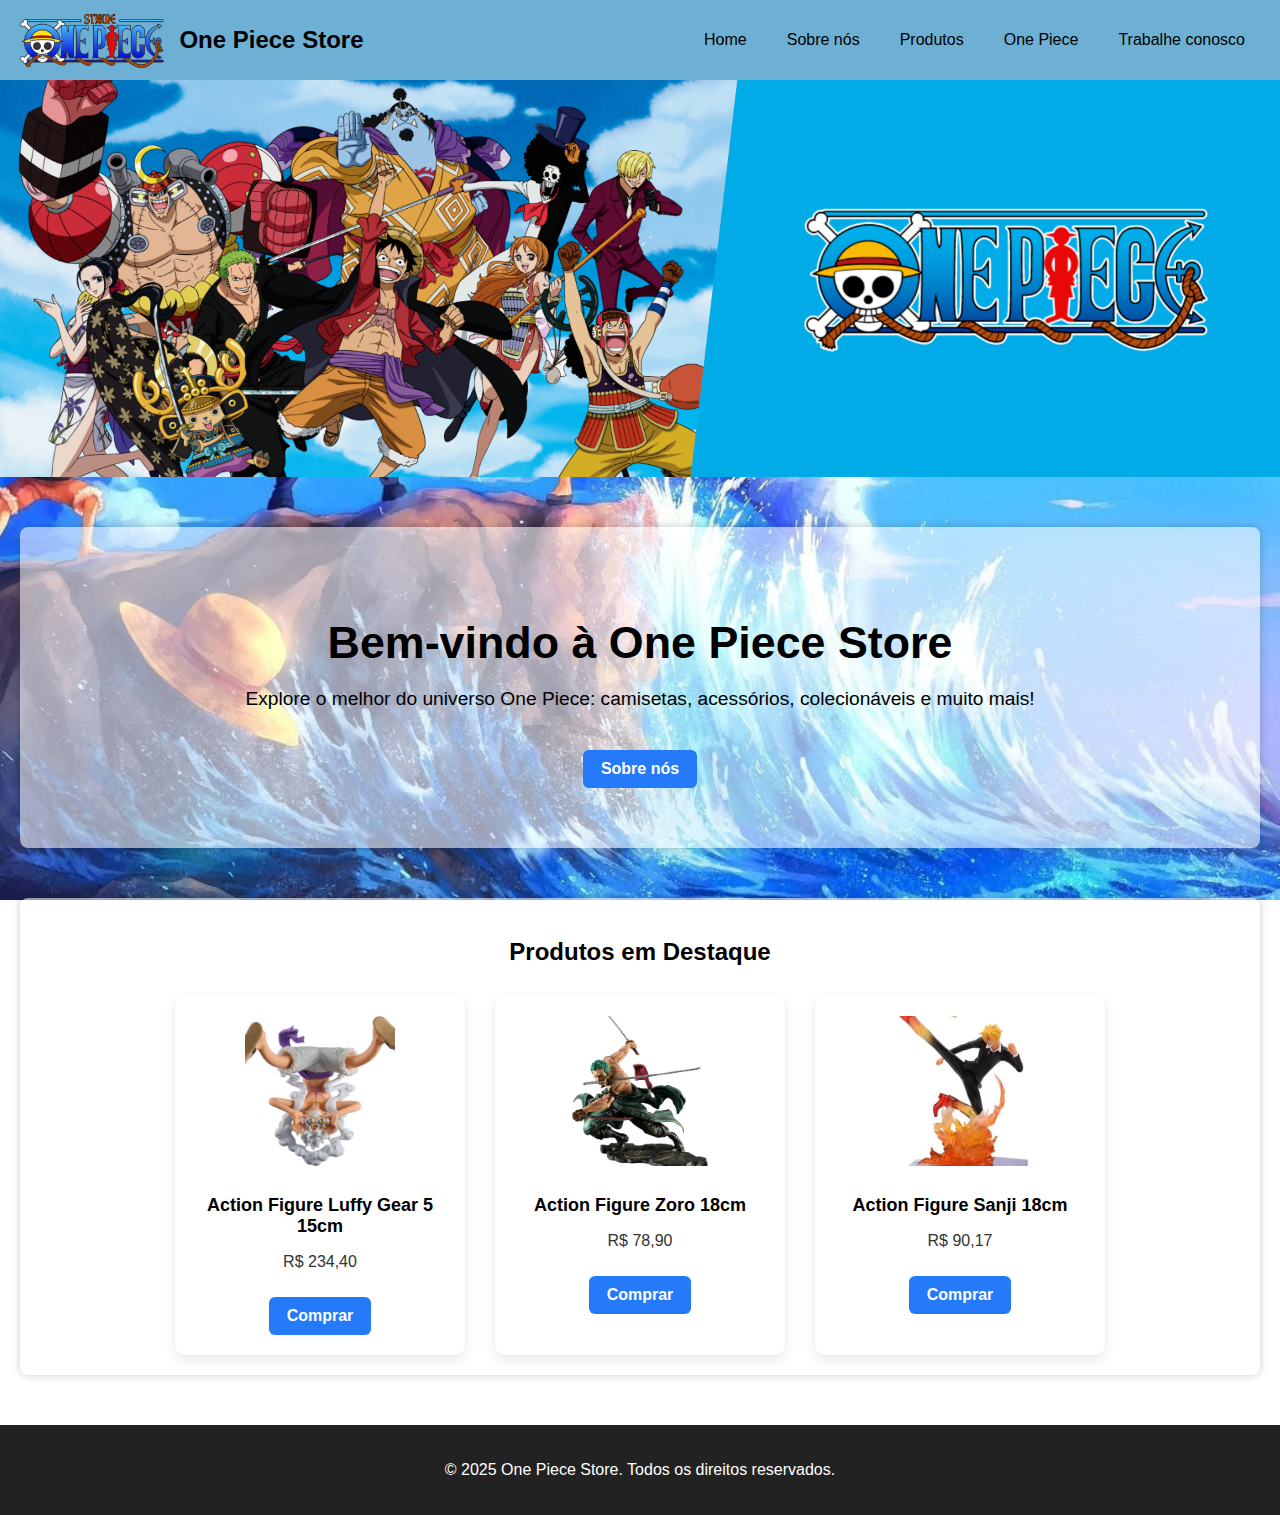
<file: index.html>
<!DOCTYPE html>
<html lang="pt-br">
<head>
  <meta charset="UTF-8">
  <meta name="viewport" content="width=device-width, initial-scale=1.0" />
  <title>One Piece Store</title>
  <link rel="stylesheet" href="style.css">
</head>
<body>

  <header>
    <img src="one-piece logo.png" alt="Logo One Piece Store" class="logo">
    <div class="title">One Piece Store</div>
    <nav>
      <button onclick="location.href='index.html'">Home</button>
      <button onclick="location.href='sobre.html'">Sobre nós</button>
      <button onclick="location.href='produtos.html'">Produtos</button>
      <button onclick="location.href='onepiece.html'">One Piece</button>
      <button onclick="location.href='trabalho.html'">Trabalhe conosco</button>
    </nav>
  </header>

  <img src="banner.png" alt="Banner One Piece" class="banner-top">


  <main class="container">
    <div class="hero-content">
      <h1>Bem-vindo à One Piece Store</h1>
      <p>Explore o melhor do universo One Piece: camisetas, acessórios, colecionáveis e muito mais!</p>
      <a href="sobre.html" class="btn-comprar">Sobre nós</a>
    </div>
  </main>

  <section class="container">
    <h2>Produtos em Destaque</h2>
    <div class="produtos">
      <div class="produto">
        <img src="af luffy.jpg" alt="Produto 1">
        <h3>Action Figure Luffy Gear 5 15cm</h3>
        <p>R$ 234,40</p>
        <a href="https://www.amazon.com.br/Monkey-D-Luffy-Gear-BANPRESTO/dp/B0CXHP15W5/ref=sr_1_8?dib=eyJ2IjoiMSJ9.[base64].s-YkLjXS3WmEkLzektbkVeUjPPQT553zq0hxbScrtgo&dib_tag=se&keywords=luffy+action+figure&qid=1749059581&sr=8-8&ufe=app_do%3Aamzn1.fos.fcd6d665-32ba-4479-9f21-b774e276a678" class="btn-comprar">Comprar</a>
      </div>
      <div class="produto">
        <img src="zoro boneco.webp" alt="Produto 2">
        <h3>Action Figure Zoro 18cm</h3>
        <p>R$ 78,90</p>
        <a href="https://produto.mercadolivre.com.br/MLB-3619344067-boneco-roronoa-zoro-action-figure-anime-one-piece-_JM?highlight=false&headerTopBrand=false#polycard_client=search-nordic&position=18&search_layout=grid&type=item&tracking_id=7df2507b-e751-4f3d-b37a-168e0d1e327e&wid=MLB3619344067&sid=search" class="btn-comprar">Comprar</a>
      </div>
      <div class="produto">
        <img src="sanji pernas negras.webp" alt="Produto 3">
        <h3>Action Figure Sanji 18cm</h3>
        <p>R$ 90,17</p>
        <a href="https://produto.mercadolivre.com.br/MLB-3363377381-boneco-sanji-anime-one-piece-estatueta-pronta-entrega-18-cm-_JM?highlight=false&headerTopBrand=true#polycard_client=search-nordic&position=25&search_layout=grid&type=item&tracking_id=fbd45e1c-ee48-49e4-b523-b09a851db7b7&wid=MLB3363377381&sid=search" class="btn-comprar">Comprar</a>
      </div>
    </div>
  </section>

  <footer>
    <p>&copy; 2025 One Piece Store. Todos os direitos reservados.</p>
  </footer>

</body>
</html>
</file>
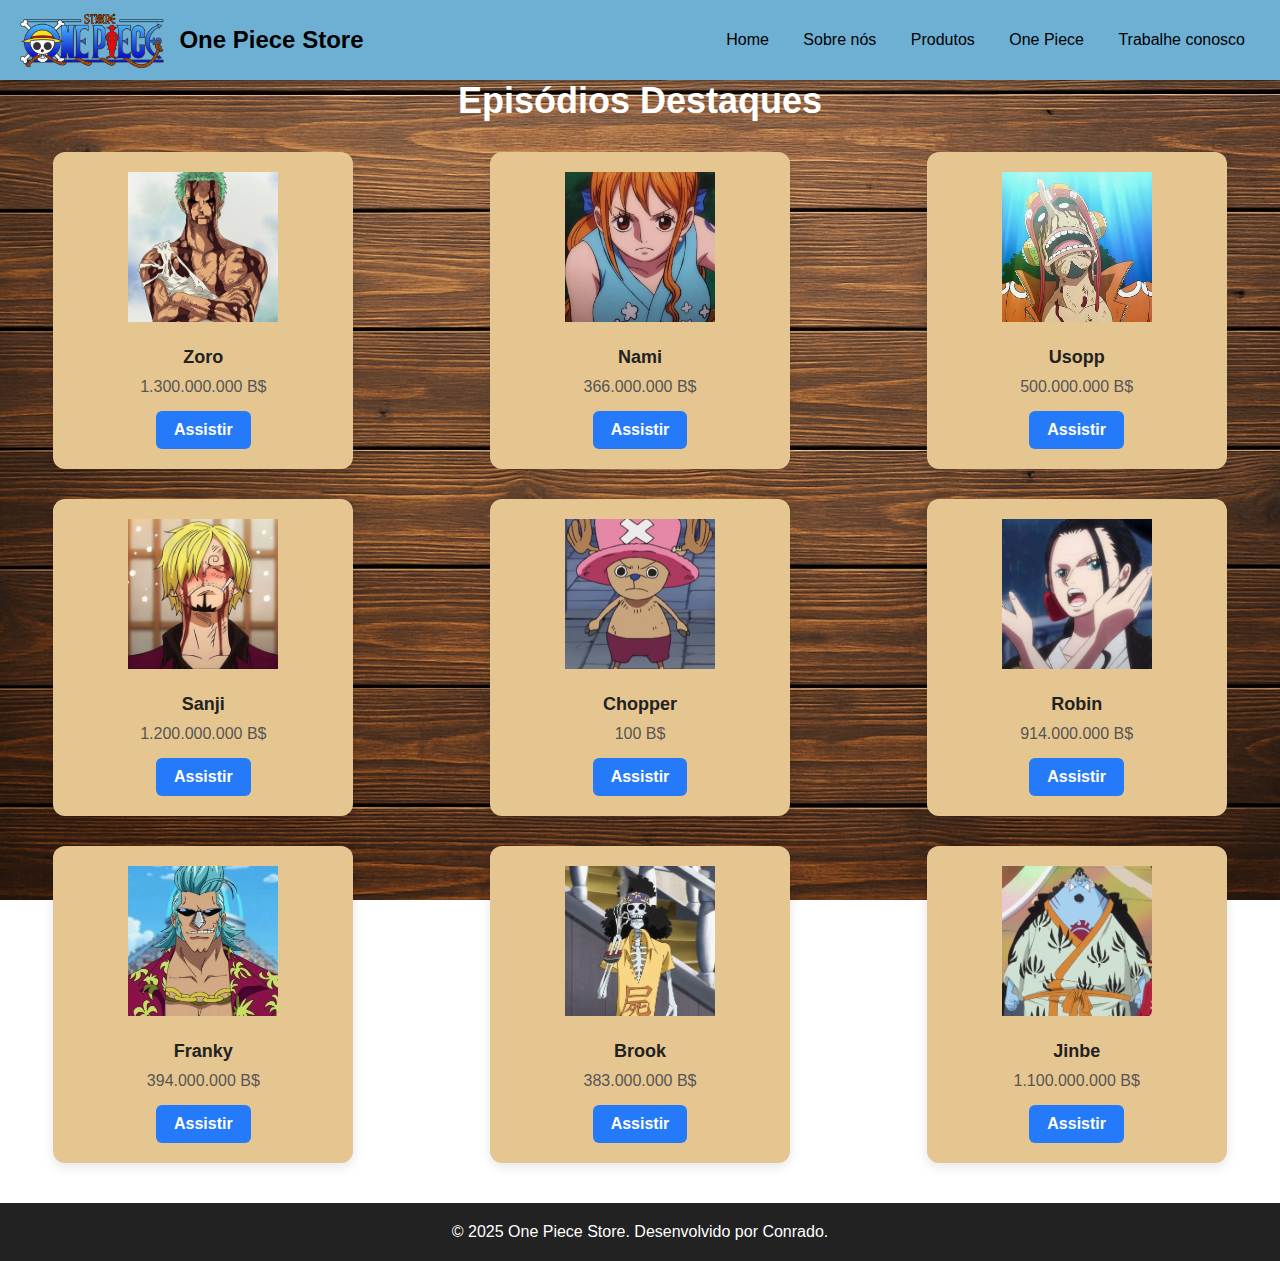
<file: onepiece.html>
<!DOCTYPE html>
<html lang="pt-br">
<head>
  <meta charset="UTF-8">
  <meta name="viewport" content="width=device-width, initial-scale=1.0" />
  <title>One Piece episódios</title>
  <link rel="stylesheet" href="styleOP.css">
</head>
  <style>
    * {
      margin: 0;
      padding: 0;
      box-sizing: border-box;
    }
    html, body {
      margin: 0;
      padding: 0;
    }
  </style>
</head>
<body>
    <header>
    <img src="one-piece logo.png" alt="Logo One Piece Store" class="logo">
    <div class="title">One Piece Store</div>
    <nav>
      <button onclick="location.href='index.html'">Home</button>
      <button onclick="location.href='sobre.html'">Sobre nós</button>
      <button onclick="location.href='produtos.html'">Produtos</button>
      <button onclick="location.href='onepiece.html'">One Piece</button>
      <button onclick="location.href='trabalho.html'">Trabalhe conosco</button>
    </nav>
  </header>
  
    <section class="eps_destaques">
      <h2>Episódios Destaques</h2>
    <div class="episodios">
      <div class="episodio">
        <img src="nao aconteceu nada.jpg" alt="Zoro">
        <h3>Zoro</h3>
        <p>1.300.000.000 B$</p>
        <a href="https://www.crunchyroll.com/pt-br/watch/GY2P59DJY/enter-the-great-swordsman-pirate-hunter-roronoa-zoro" class="btn-assistir">Assistir</a>
      </div>
      <div class="episodio">
        <img src="nami.webp" alt="Nami">
        <h3>Nami</h3>
        <p>366.000.000 B$</p>
        <a href="https://www.crunchyroll.com/pt-br/watch/GY2P59DJY/enter-the-great-swordsman-pirate-hunter-roronoa-zoro" class="btn-assistir">Assistir</a>
      </div>
      <div class="episodio">
        <img src="usopp.webp" alt="Usopp">
        <h3>Usopp</h3>
        <p>500.000.000 B$</p>
        <a href="https://www.crunchyroll.com/pt-br/watch/G619Q7ZGY/the-honorable-liar-captain-usopp" class="btn-assistir">Assistir</a>
      </div>
      <div class="episodio">
        <img src="sanji.webp" alt="Sanji">
        <h3>Sanji</h3>
        <p>1.200.000.000 B$</p>
        <a href="https://www.crunchyroll.com/pt-br/watch/GR19Q78G6/famous-cook-sanji-of-the-sea-restaurant" class="btn-assistir">Assistir</a>
      </div>
      <div class="episodio">
        <img src="chopper.webp" alt="Chopper">
        <h3>Chopper</h3>
        <p>100 B$</p>
        <a href="https://www.crunchyroll.com/pt-br/watch/G6Q4954ZR/are-you-happy-the-doctor-called-witch" class="btn-assistir">Assistir</a>
      </div>
      <div class="episodio">
        <img src="robin.avif" alt="Robin">
        <h3>Robin</h3>
        <p>914.000.000 B$</p>
        <a href="https://www.crunchyroll.com/pt-br/watch/GR751DPMY/deliver-princess-vivi-the-luffy-pirates-set-sail" class="btn-assistir">Assistir</a>
      </div>
      <div class="episodio">
        <img src="franky.webp" alt="Franky">
        <h3>Franky</h3>
        <p>394.000.000 B$</p>
        <a href="https://www.crunchyroll.com/pt-br/watch/GRZX4MQVY/pirate-abduction-incident-a-pirate-ship-that-can-only-await-her-end" class="btn-assistir">Assistir</a>
      </div>
      <div class="episodio">
        <img src="brook.jpg" alt="Brook">
        <h3>Brook</h3>
        <p>383.000.000 B$</p>
        <a href="https://www.crunchyroll.com/pt-br/watch/GRQ49NG2Y/the-joy-of-seeing-people-the-gentleman-skeletons-true-identity" class="btn-assistir">Assistir</a>
      </div>
      <div class="episodio">
        <img src="jinbe.webp" alt="Jinbe">
        <h3>Jinbe</h3>
        <p>1.100.000.000 B$</p>
        <a href="https://www.crunchyroll.com/pt-br/watch/GRDQV3XKY/a-warlord-in-prison-jimbei-the-honorable-pirate" class="btn-assistir">Assistir</a>
      </div>
    </div>
  </div>

<footer>
    <p>&copy; 2025 One Piece Store. Desenvolvido por Conrado.</p>
  </footer>

</body>
</html>
</file>
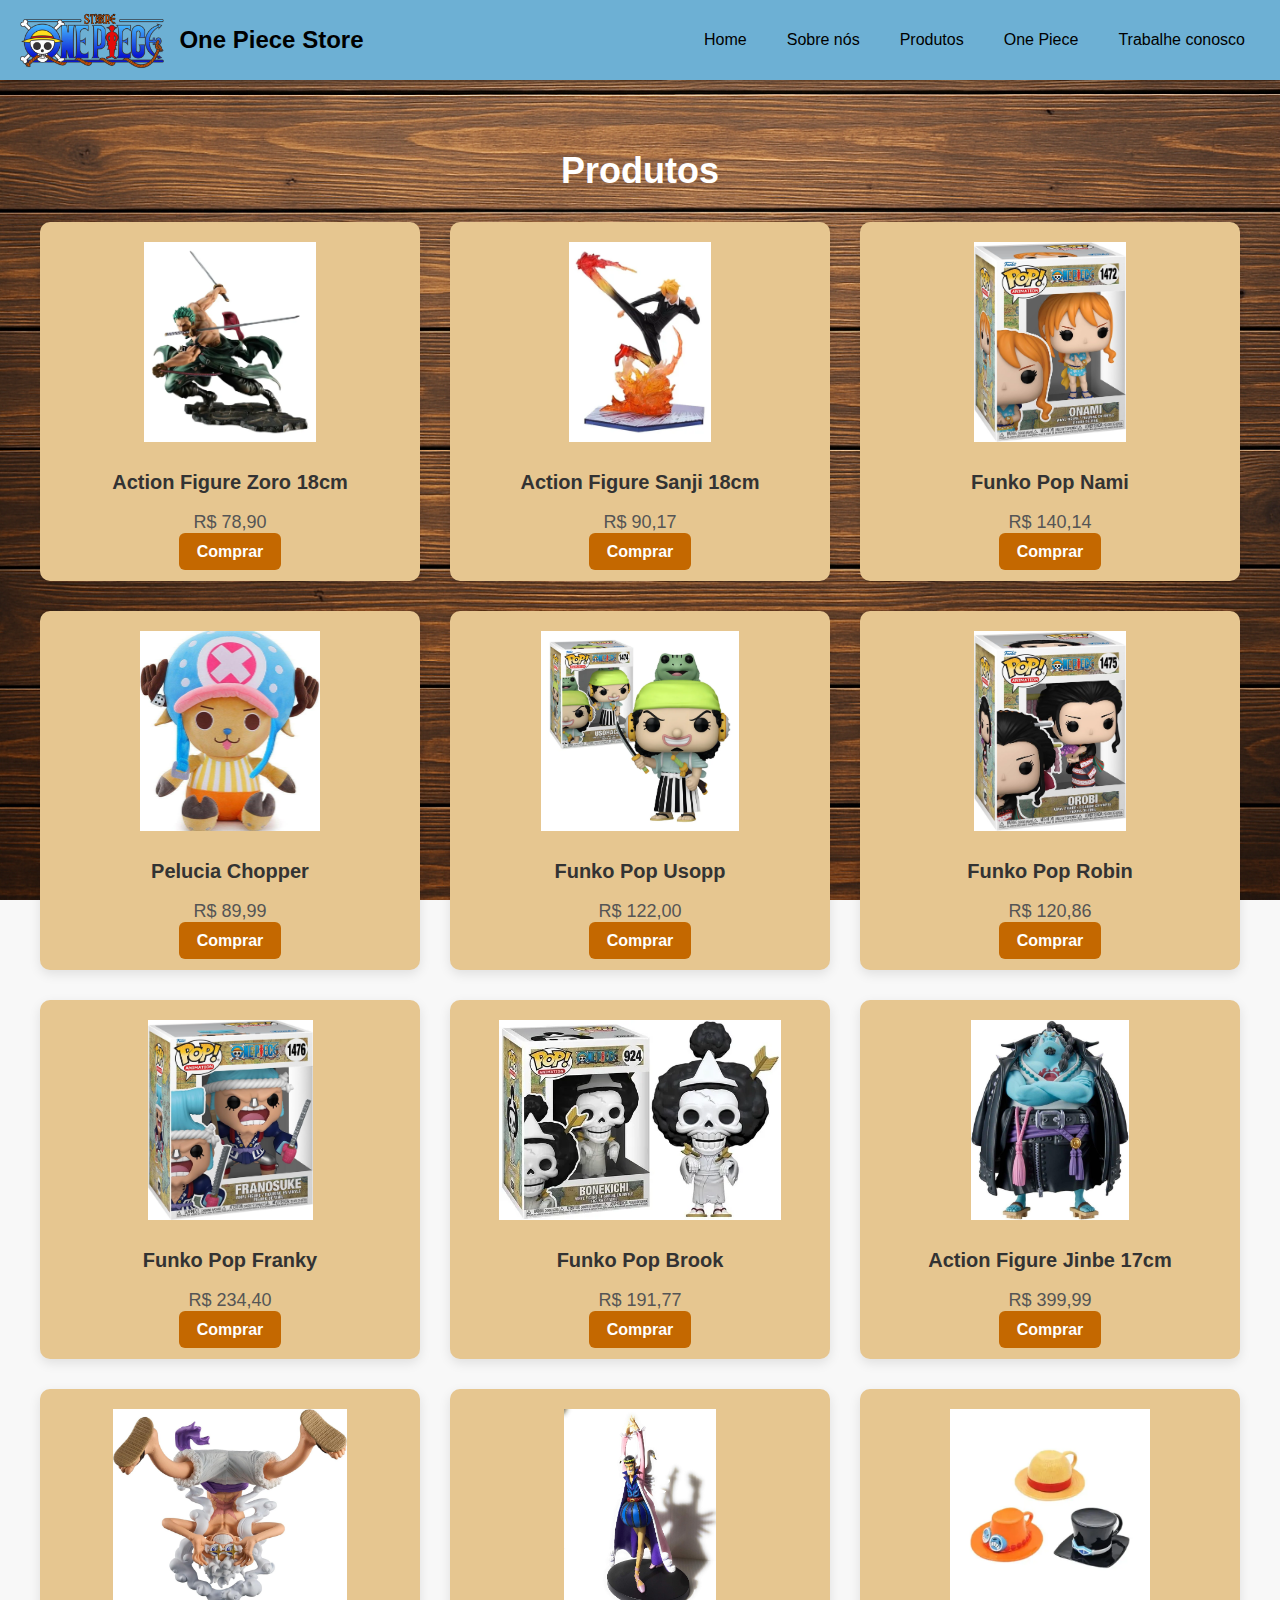
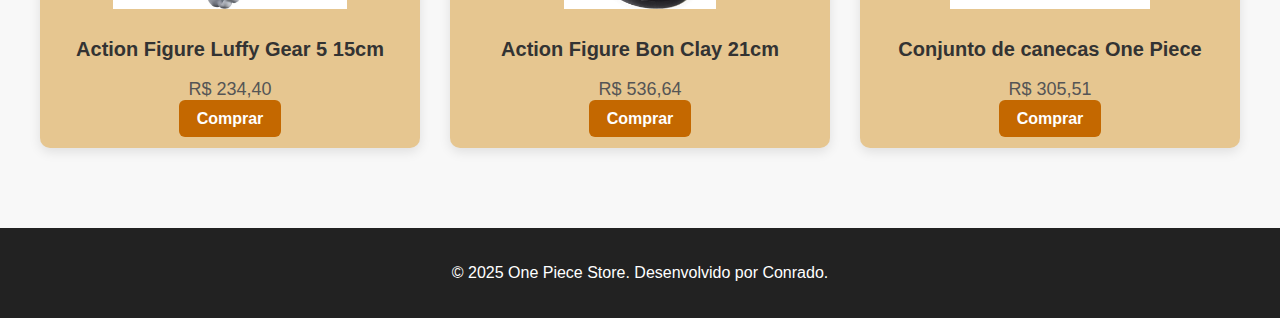
<file: produtos.html>
<!DOCTYPE html>
<html lang="pt-br">
<head>
  <meta charset="UTF-8">
  <meta name="viewport" content="width=device-width, initial-scale=1.0" />
  <title>Loja One Piece</title>
  <link rel="stylesheet" href="styleP.css">
</head>
<body>
  
  <header>
    <img src="one-piece logo.png" alt="Logo One Piece Store" class="logo">
    <div class="title">One Piece Store</div>
    <nav>
      <button onclick="location.href='index.html'">Home</button>
      <button onclick="location.href='sobre.html'">Sobre nós</button>
      <button onclick="location.href='produtos.html'">Produtos</button>
      <button onclick="location.href='onepiece.html'">One Piece</button>
      <button onclick="location.href='trabalho.html'">Trabalhe conosco</button>
    </nav>
  </header>

  <main>
    <section class="produtos">
      <h2>Produtos</h2>
      <div class="container">
        <div class="produto">
          <img src="zoro boneco.webp" alt="Produto 1">
          <h3>Action Figure Zoro 18cm</h3>
          <p>R$ 78,90</p>
          <a href="https://produto.mercadolivre.com.br/MLB-3619344067-boneco-roronoa-zoro-action-figure-anime-one-piece-_JM?highlight=false&headerTopBrand=false#polycard_client=search-nordic&position=18&search_layout=grid&type=item&tracking_id=7df2507b-e751-4f3d-b37a-168e0d1e327e&wid=MLB3619344067&sid=search" class="btn-produto">Comprar</a>
        </div>
        <div class="produto">
          <img src="sanji pernas negras.webp" alt="Produto 2">
          <h3>Action Figure Sanji 18cm</h3>
          <p>R$ 90,17</p>
          <a href="https://produto.mercadolivre.com.br/MLB-3363377381-boneco-sanji-anime-one-piece-estatueta-pronta-entrega-18-cm-_JM?highlight=false&headerTopBrand=true#polycard_client=search-nordic&position=25&search_layout=grid&type=item&tracking_id=fbd45e1c-ee48-49e4-b523-b09a851db7b7&wid=MLB3363377381&sid=search" class="btn-produto">Comprar</a>
        </div>
        <div class="produto">
          <img src="funko pop nami.jpg" alt="Produto 3">
          <h3>Funko Pop Nami</h3>
          <p>R$ 140,14</p>
          <a href="https://www.amazon.com.br/FUNKO-POP-1472-ONAMI-PIECE/dp/B0BXRM2B32" class="btn-produto">Comprar</a>
        </div>
        <div class="produto">
          <img src="pelucia chopper.jpg" alt="Produto 4">
          <h3>Pelucia Chopper</h3>
          <p>R$ 89,99</p>
          <a href="https://www.amazon.com.br/Sebil-Stuffed-Chopper-Christmas-Birthday/dp/B0CMP97SJF/ref=asc_df_B0CMP97SJF?mcid=1b5682b485d43accaa547bc85cceafad&tag=googleshopp00-20&linkCode=df0&hvadid=709857019800&hvpos=&hvnetw=g&hvrand=10764908721631516683&hvpone=&hvptwo=&hvqmt=&hvdev=c&hvdvcmdl=&hvlocint=&hvlocphy=9074157&hvtargid=pla-2303725788884&psc=1&language=pt_BR&gad_source=1" class="btn-produto">Comprar</a>
        </div>
        <div class="produto">
          <img src="funko pop usopp.webp" alt="Produto 5">
          <h3>Funko Pop Usopp</h3>
          <p>R$ 122,00</p>
          <a href="https://www.mercadolivre.com.br/pop-funko-usohachi-1474-one-piece/p/MLB33302738?highlight=false&headerTopBrand=false#polycard_client=search-nordic&searchVariation=MLB33302738&wid=MLB3949730535&position=4&search_layout=grid&type=product&tracking_id=31c8a2f2-cf85-4b56-832b-72fd565aef66&sid=search" class="btn-produto">Comprar</a>
        </div>
        <div class="produto">
          <img src="nico robin.jpg" alt="Produto 6">
          <h3>Funko Pop Robin</h3>
          <p>R$ 120,86</p>
          <a href="https://www.amazon.com.br/POP-ANIMATION-PIECE-OROBI-WANO/dp/B0BXRLQX3Q/ref=pd_vtp_strm_d_sccl_2_2/132-3601839-9401232?pd_rd_w=mjrZt&content-id=amzn1.sym.aa143e42-108d-4304-9b53-605ce83d144a&pf_rd_p=aa143e42-108d-4304-9b53-605ce83d144a&pf_rd_r=E5GMMYVD0RC9QC81700H&pd_rd_wg=K7DPy&pd_rd_r=683138a8-794d-4455-beb8-d6069f770a9f&pd_rd_i=B0BXRLQX3Q&psc=1" class="btn-produto">Comprar</a>
        </div>
        <div class="produto">
          <img src="frankypop.jpg" alt="Produto 7">
          <h3>Funko Pop Franky</h3>
          <p>R$ 234,40</p>
          <a href="https://www.amazon.com.br/POP-ONE-PIECE-FRANOSUKE-WANO/dp/B0BXRF7KW4/ref=sr_1_9?dib=eyJ2IjoiMSJ9.[base64].uc3jQf8SSiVysIx9cCN63u393evtJf_Zst3PKtNVnMM&dib_tag=se&keywords=franky+one+piece&qid=1749058731&sr=8-9&ufe=app_do%3Aamzn1.fos.fcd6d665-32ba-4479-9f21-b774e276a678" class="btn-produto">Comprar</a>
        </div>
        <div class="produto">
          <img src="brookk.webp" alt="Produto 8">
          <h3>Funko Pop Brook</h3>
          <p>R$ 191,77</p>
          <a href="https://produto.mercadolivre.com.br/MLB-2081583515-boneco-pop-funko-one-piece-brook-bonekuchi-924-_JM?highlight=false&headerTopBrand=true#polycard_client=search-nordic&position=37&search_layout=grid&type=item&tracking_id=12c5c278-443c-48ec-bc53-19dc4252705f&wid=MLB2081583515&sid=search" class="btn-produto">Comprar</a>
        </div>
        <div class="produto">
          <img src="jinbe fd.jpg" alt="Produto 9">
          <h3>Action Figure Jinbe 17cm</h3>
          <p>R$ 399,99</p>
          <a href="https://www.amazon.com.br/FIGURE-ONE-PIECE-GANDLINE-BANPRESTO/dp/B0B45JVCDH" class="btn-produto">Comprar</a>
        </div>
        <div class="produto">
          <img src="af luffy.jpg" alt="Produto 7">
          <h3>Action Figure Luffy Gear 5 15cm</h3>
          <p>R$ 234,40</p>
          <a href="https://www.amazon.com.br/Monkey-D-Luffy-Gear-BANPRESTO/dp/B0CXHP15W5/ref=sr_1_8?dib=eyJ2IjoiMSJ9.[base64].s-YkLjXS3WmEkLzektbkVeUjPPQT553zq0hxbScrtgo&dib_tag=se&keywords=luffy+action+figure&qid=1749059581&sr=8-8&ufe=app_do%3Aamzn1.fos.fcd6d665-32ba-4479-9f21-b774e276a678" class="btn-produto">Comprar</a>
        </div>
        <div class="produto">
          <img src="bonchan.jpg" alt="Produto 8">
          <h3>Action Figure Bon Clay 21cm</h3>
          <p>R$ 536,64</p>
          <a href="https://www.amazon.com.br/Banpresto-Piece-Clay-Figure-Grandline/dp/B00IG4OTC2" class="btn-produto">Comprar</a>
        </div>
        <div class="produto">
          <img src="canecas.webp" alt="Produto 9">
          <h3>Conjunto de canecas One Piece</h3>
          <p>R$ 305,51</p>
          <a href="https://pt.aliexpress.com/item/1005006048424778.html?src=google&pdp_npi=4%40dis!BRL!345.45!107.09!!!!!%40!12000035508113082!ppc!!!" class="btn-produto">Comprar</a>
        </div>
      </div>
    </section>
  </main>

  <footer>
    <p>&copy; 2025 One Piece Store. Desenvolvido por Conrado.</p>
  </footer>

</body>
</html>
</file>
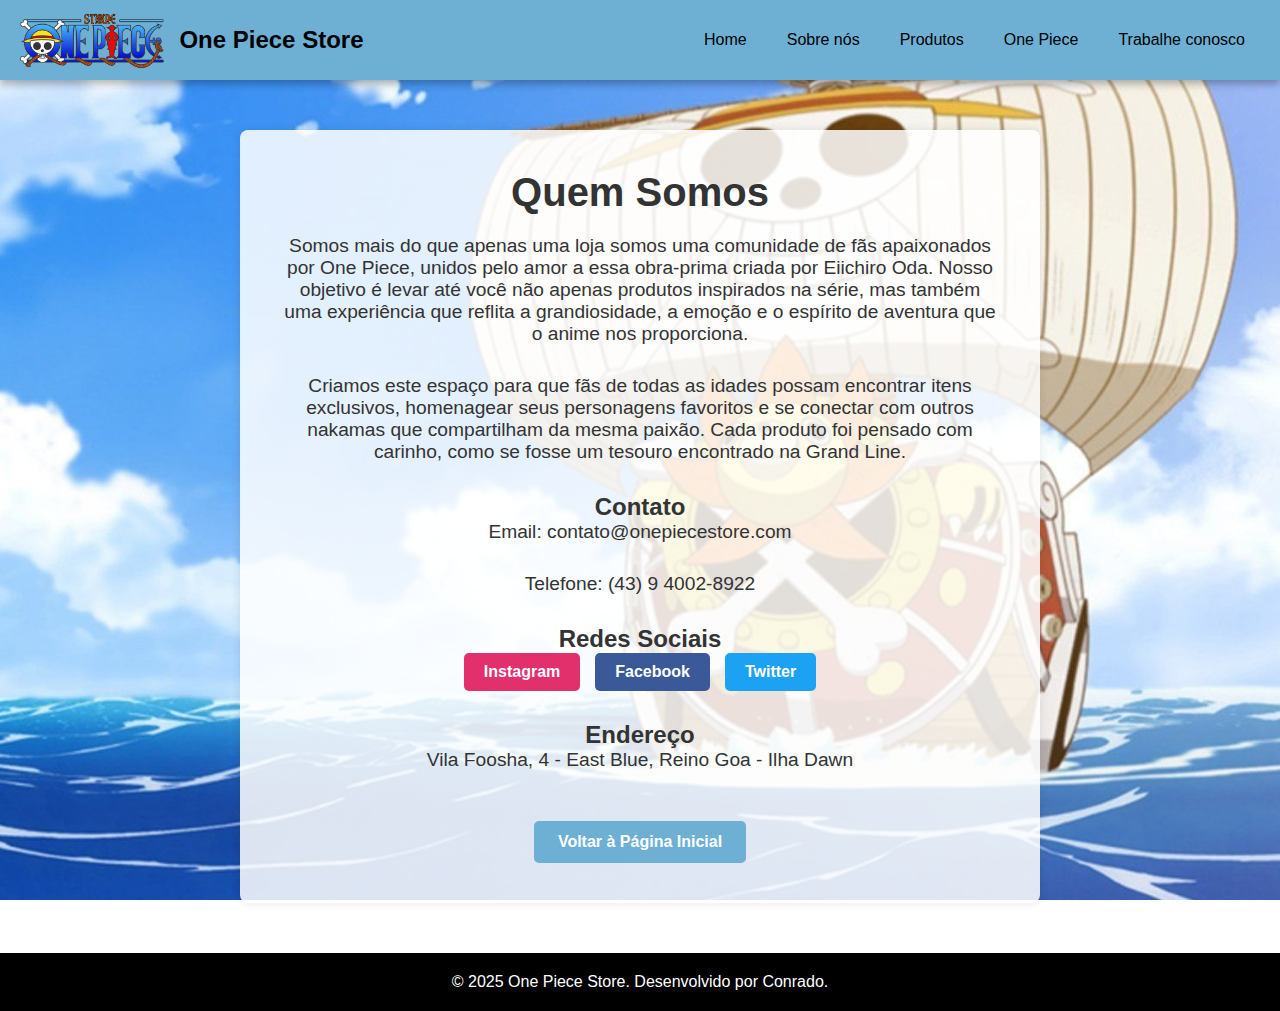
<file: sobre.html>
<!DOCTYPE html>
<html lang="pt-br">
<head>
  <meta charset="UTF-8" />
  <meta name="viewport" content="width=device-width, initial-scale=1.0" />
  <title>Quem Somos - One Piece Store</title>
  <link rel="stylesheet" href="styleSOBRE.css" />
</head>
<body>

  <header>
    <img src="one-piece logo.png" alt="Logo One Piece Store" class="logo">
    <div class="title">One Piece Store</div>
    <nav>
      <button onclick="location.href='index.html'">Home</button>
      <button onclick="location.href='sobre.html'">Sobre nós</button>
      <button onclick="location.href='produtos.html'">Produtos</button>
      <button onclick="location.href='onepiece.html'">One Piece</button>
      <button onclick="location.href='trabalho.html'">Trabalhe conosco</button>
    </nav>
  </header>

  <main class="container">
    <h1>Quem Somos</h1>
    <p>
      Somos mais do que apenas uma loja somos uma comunidade de fãs apaixonados por One Piece, unidos pelo amor a essa obra-prima criada por Eiichiro Oda. Nosso objetivo é levar até você não apenas produtos inspirados na série, mas também uma experiência que reflita a grandiosidade, a emoção e o espírito de aventura que o anime nos proporciona.
    </p>
    <p>Criamos este espaço para que fãs de todas as idades possam encontrar itens exclusivos, homenagear seus personagens favoritos e se conectar com outros nakamas que compartilham da mesma paixão. Cada produto foi pensado com carinho, como se fosse um tesouro encontrado na Grand Line.</p>
    <section class="info">
      <h2>Contato</h2>
      <p>Email: contato@onepiecestore.com</p>
      <p>Telefone: (43) 9 4002-8922</p>
    </section>

    <section class="redes">
      <h2>Redes Sociais</h2>
      <div class="botoes-redes">
        <a href="https://www.instagram.com/storeonepiece_/" class="botao-rede instagram">Instagram</a>
        <a href="https://www.facebook.com/groups/1399732807743530" class="botao-rede facebook">Facebook</a>
        <a href="https://x.com/storeonepiece_" class="botao-rede twitter">Twitter</a>
      </div>
    </section>

    <section class="endereco">
      <h2>Endereço</h2>
      <p>Vila Foosha, 4 - East Blue, Reino Goa - Ilha Dawn</p>
    </section>

    <a href="index.html" class="voltar">Voltar à Página Inicial</a>
    
  </main>
  
  <footer>
    <p>&copy; 2025 One Piece Store. Desenvolvido por Conrado.</p>
  </footer>

</body>
</html>
</file>
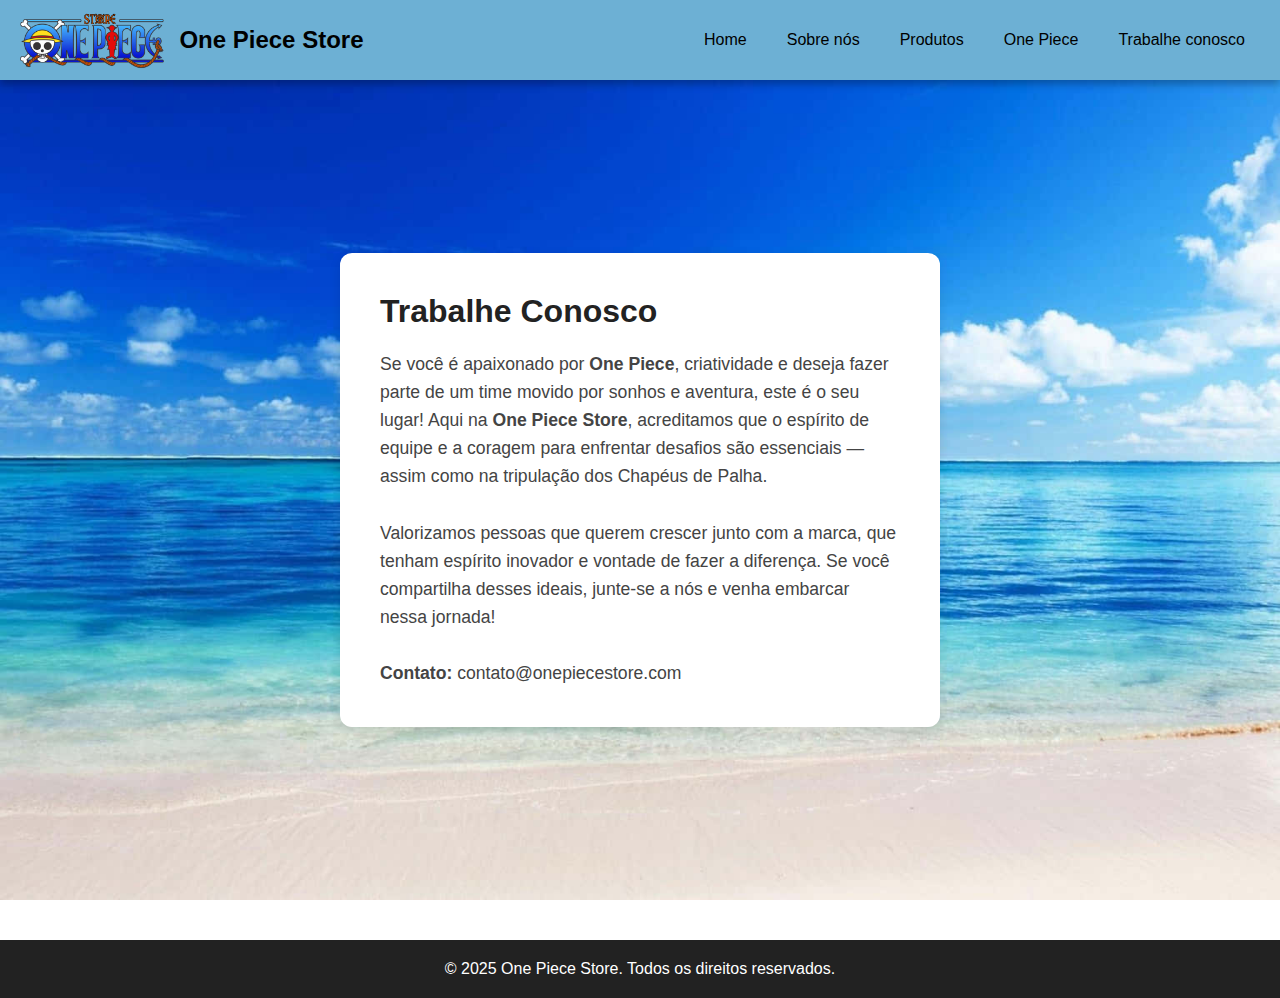
<file: trabalho.html>
<!DOCTYPE html>
<html lang="pt-br">
<head>
  <meta charset="UTF-8">
  <meta name="viewport" content="width=device-width, initial-scale=1.0" />
  <title>Trabalhe Conosco - One Piece Store</title>
  <link rel="stylesheet" href="styleTC.css">
</head>
<body>
  <header>
    <img src="one-piece logo.png" alt="Logo One Piece" class="logo">
    <div class="title">One Piece Store</div>
    <nav>
    <button onclick="location.href='index.html'">Home</button>
    <button onclick="location.href='sobre.html'">Sobre nós</button>
    <button onclick="location.href='produtos.html'">Produtos</button>
    <button onclick="location.href='onepiece.html'">One Piece</button>
    <button onclick="location.href='trabalho.html'">Trabalhe conosco</button>
  </nav>
</header>

  <div class="container">
    <section class="trabalhe-conosco">
      <div class="texto">
        <h2>Trabalhe Conosco</h2>
        <p>
          Se você é apaixonado por <strong>One Piece</strong>, criatividade e deseja fazer parte de um time movido por sonhos e aventura, este é o seu lugar!  
          Aqui na <strong>One Piece Store</strong>, acreditamos que o espírito de equipe e a coragem para enfrentar desafios são essenciais — assim como na tripulação dos Chapéus de Palha.
          <br><br>
          Valorizamos pessoas que querem crescer junto com a marca, que tenham espírito inovador e vontade de fazer a diferença.  
          Se você compartilha desses ideais, junte-se a nós e venha embarcar nessa jornada!
          <br><br>
          <strong>Contato:</strong> contato@onepiecestore.com
        </p>
        
      </div>
    </section>
  </div>

  <footer>
    <p>&copy; 2025 One Piece Store. Todos os direitos reservados.</p>
  </footer>
  
</body>
</html>
</file>
<file: style.css>
body {
  margin: 0;
  font-family: Arial, sans-serif;
  background: url('irmao.jpg') no-repeat center center fixed;
  background-size: cover;
  color: #fff;
}

header {
  background-color: rgb(109, 176, 212);
  display: flex;
  align-items: center;
  justify-content: space-between;
  padding: 10px 20px;
  box-shadow: 0 4px 8px rgba(0,0,0,0.3);
  flex-wrap: wrap;
  text-align: center;
}

.logo {
  height: 60px;
  margin-right: 15px;
}

.title {
  font-size: 24px;
  font-weight: bold;
  color: black;
  margin-right: auto;
}

nav {
  display: flex;
  gap: 10px;
}

nav button {
  background: none;
  border: none;
  color: black;
  font-size: 16px;
  padding: 10px 15px;
  cursor: pointer;
  transition: background 0.3s;
}

nav button:hover {
  background-color: rgba(255, 255, 255, 0.3);
  border-radius: 5px;
}

/* Banner */
.banner-top {
  width: 100%;
  max-height: 400px;
  object-fit: cover;
  display: block;
}

/* Container principal */
.container {
  max-width: 1200px;
  margin: 50px auto;
  padding: 20px;
  background-color: rgba(255, 255, 255, 0.555);
  border-radius: 8px;
  box-shadow: 0 0 10px rgba(0,0,0,0.2);
  text-align: center;
  color: #000;
}

/* Conteúdo principal */
.hero-content {
  padding: 40px 20px;
}

.hero-content h1 {
  font-size: 2.8rem;
  margin-bottom: 20px;
}

.hero-content p {
  font-size: 1.2rem;
  margin-bottom: 30px;
}

.btn-comprar {
  display: inline-block;
  background-color: #257af9;
  color: white;
  padding: 10px 18px;
  border-radius: 6px;
  text-decoration: none;
  font-weight: bold;
  transition: background 0.3s;
  margin-top: 10px;
}

.btn-comprar:hover {
  background-color: #028aac;
}

/* Produtos */
.produtos {
  display: flex;
  flex-wrap: wrap;
  justify-content: center;
  gap: 30px;
  margin-top: 30px;
}

.produto {
  background-color: #fff;
  border-radius: 10px;
  padding: 20px;
  width: 250px;
  box-shadow: 0 4px 12px rgba(0,0,0,0.1);
  text-align: center;
  color: #000;
}

.produto img {
  width: 150px;
  height: 150px;
  object-fit: cover;
  margin-bottom: 15px;
}

.produto h3 {
  margin: 10px 0;
  font-size: 18px;
}

.produto p {
  font-size: 16px;
  color: #333;
}

/* Rodapé */
footer {
  background-color: #222;
  color: white;
  padding: 20px;
  text-align: center;
  margin-top: 40px;
}

@media (max-width: 768px) {
  header {
    flex-direction: column;
    align-items: center;
    text-align: center;
  }

  .title {
    margin-right: 0;
    margin-top: 10px;
  }

  nav {
    width: 100%;
    justify-content: center;
    flex-wrap: wrap;
    margin-top: 10px;
  }

  nav button {
    padding: 8px 10px;
    font-size: 14px;
  }

  .hero-content {
    padding: 20px 10px;
  }

  .hero-content h1 {
    font-size: 2rem;
  }

  .hero-content p {
    font-size: 1rem;
  }

  .produtos {
    flex-direction: column;
    align-items: center;
  }

  .produto {
    width: 90%;
  }

  .container {
    margin: 20px;
    padding: 15px;
  }

  .banner-top {
    max-height: 200px;
  }

  footer {
    font-size: 14px;
    padding: 15px;
  }
}
</file>
<file: styleP.css>
body {
  background: url('madeira.png') no-repeat center center fixed;
  background-size: cover;
  margin: 0;
  padding: 0;
  font-family: Arial, sans-serif;
  background-color: #f8f8f8;
  color: #333;
}

header {
  background-color: rgb(109, 176, 212);
  display: flex;
  align-items: center;
  justify-content: space-between;
  padding: 10px 20px;
  box-shadow: 0 4px 8px rgba(0,0,0,0.3);
  flex-wrap: wrap;
  text-align: center;
}

.logo {
  height: 60px;
  margin-right: 15px;
}

.title {
  font-size: 24px;
  font-weight: bold;
  color: black;
  margin-right: auto;
}

nav {
  display: flex;
  flex-wrap: wrap;
  gap: 10px;
  justify-content: center;
}

nav button {
  background: none;
  border: none;
  color: black;
  font-size: 16px;
  padding: 10px 15px;
  cursor: pointer;
  transition: background 0.3s;
}

nav button:hover {
  background-color: rgba(255, 255, 255, 0.3);
  border-radius: 5px;
}

/* PRODUTOS */
.produtos {
  padding: 40px 20px;
  text-align: center;
}

.produtos h2 {
  font-size: 36px;
  margin-bottom: 30px;
  color: #ffffff;
}

.container {
  display: grid;
  grid-template-columns: repeat(3, 1fr);
  gap: 30px;
  max-width: 1200px;
  margin: 0 auto;
}

.produto {
  background-color: #e6c690;
  padding: 20px;
  border-radius: 10px;
  box-shadow: 0 4px 12px rgba(0,0,0,0.1);
  transition: transform 0.2s;
}

.produto:hover {
  transform: translateY(-5px);
}

.produto img {
  width: 100%;
  max-height: 200px;
  object-fit: contain;
  margin-bottom: 15px;
}

.produto h3 {
  margin: 10px 0 5px;
  font-size: 20px;
}

.produto p {
  margin-bottom: 10px;
  font-size: 18px;
  color: #555;
}

.btn-produto {
  background-color: #c46800;
  color: white;
  padding: 10px 18px;
  border-radius: 6px;
  text-decoration: none;
  font-weight: bold;
  transition: background 0.3s;
}

.btn-produto:hover {
  background-color: #f7c900;
}

/* FOOTER */
footer {
  background-color: #222;
  color: white;
  padding: 20px;
  text-align: center;
  margin-top: 40px;
}

@media (max-width: 900px) {
  .container {
    grid-template-columns: repeat(2, 1fr);
  }
}

@media (max-width: 600px) {
  .container {
    grid-template-columns: 1fr;
  }
}
@media (max-width: 768px) {
  header {
    flex-direction: column;
    align-items: center;
    text-align: center;
  }

  .title {
    margin-right: 0;
    margin-top: 10px;
  }

  nav {
    flex-direction: row;
    justify-content: center;
    flex-wrap: wrap;
    gap: 5px;
  }

  nav button {
    font-size: 14px;
    padding: 8px 12px;
  }

  .produtos h2 {
    font-size: 26px;
  }

  .produto h3 {
    font-size: 18px;
  }

  .produto p {
    font-size: 16px;
  }

  footer {
    font-size: 14px;
    padding: 15px;
  }
}
</file>
<file: styleOP.css>
/* RESET GERAL - Remove margens e define box-sizing para todos os elementos */
* {
  margin: 0;
  padding: 0;
  box-sizing: border-box;
}

/* ESTILO DO BODY - Fonte, fundo e alinhamento geral */
body {
  font-family: Arial, sans-serif;
  background-color: #f5f5f5;
  background: url('madeira.png') no-repeat center center fixed;
  background-size: cover;
  padding: 40px 0;
  text-align: center; 
}

/* HEADER - Cabeçalho com logo, título e navegação */
header {
  background-color: rgb(109, 176, 212);
  display: flex;
  align-items: center;
  justify-content: space-between;
  padding: 10px 20px;
  box-shadow: 0 4px 8px rgba(0,0,0,0.3);
  flex-wrap: wrap;
  text-align: center;
}

/* LOGO - Imagem da logo no cabeçalho */
.logo {
  height: 60px;
  margin-right: 15px;
}

/* TÍTULO - Título principal no cabeçalho */
.title {
  font-size: 24px;
  font-weight: bold;
  color: black;
  margin-right: auto;
}

/* NAVEGAÇÃO - Botões de navegação no cabeçalho */
nav button {
  background: none;
  border: none;
  color: black;
  font-size: 16px;
  padding: 10px 15px;
  cursor: pointer;
  transition: background 0.3s;
}

nav button:hover {
  background-color: rgba(255, 255, 255, 0.3);
  border-radius: 5px;
}

/* CONTAINER PRINCIPAL - Área central da página */
.container {
  margin-top: 30px;
  max-width: 1200px;
  margin: 0 auto;
  padding: 0 20px;
}

/* TÍTULO GERAL - Título da seção principal */
h1 {
  margin-bottom: 40px;
  font-size: 32px;
  color: #222;
}

/* GRADE DE EPISÓDIOS - Layout em grid dos episódios */
.episodios {
  display: grid;
  grid-template-columns: repeat(3, 1fr); 
  gap: 30px;
  justify-items: center; 
}

/* CARTÃO DE EPISÓDIO - Estilo individual de cada episódio */
.episodio {
  background-color: #e6c690;
  border-radius: 12px;
  padding: 20px;
  width: 100%;
  max-width: 300px;
  box-shadow: 0 4px 12px rgba(0, 0, 0, 0.1);
  display: flex;
  flex-direction: column;
  align-items: center; 
  text-align: center; 
}

/* IMAGEM DO EPISÓDIO */
.episodio img {
  width: 150px;
  height: 150px;
  object-fit: cover;
  margin-bottom: 15px;
}

/* TÍTULO DO EPISÓDIO */
.episodio h3 {
  font-size: 18px;
  margin: 10px 0;
  color: #222;
}

/* DESCRIÇÃO DO EPISÓDIO */
.episodio p {
  font-size: 16px;
  color: #555;
  margin-bottom: 15px;
}

/* BOTÃO ASSISTIR - Botão para ver o episódio */
.btn-assistir {
  background-color: #257af9;
  color: white;
  padding: 10px 18px;
  border-radius: 6px;
  text-decoration: none;
  font-weight: bold;
  transition: background 0.3s;
}

.btn-assistir:hover {
  background-color: #028aac;
}

/* RODAPÉ - Informações finais da página */
footer {
  background-color: #222;
  color: white;
  padding: 20px;
  text-align: center;
  margin-top: 40px;
}

/* TÍTULO DESTAQUE - Título da seção de episódios em destaque */
.eps_destaques h2 {
  font-size: 36px;
  margin-bottom: 30px;
  color: rgb(255, 255, 255);
}

/* RESPONSIVO - Ajustes para dispositivos móveis */
@media (max-width: 768px) {
  header {
    flex-direction: column;
    align-items: center;
    text-align: center;
  }

  .title {
    margin-right: 0;
    margin-top: 10px;
  }

  nav {
    width: 100%;
    justify-content: center;
    flex-wrap: wrap;
    margin-top: 10px;
  }

  nav button {
    padding: 8px 10px;
    font-size: 14px;
  }

  h1 {
    font-size: 24px;
  }

  .eps_destaques h2 {
    font-size: 26px;
  }

  .episodios {
    grid-template-columns: 1fr;
    gap: 20px;
  }

  .episodio {
    max-width: 90%;
  }

  .episodio img {
    width: 120px;
    height: 120px;
  }

  footer {
    font-size: 14px;
    padding: 15px;
  }
}
</file>
<file: styleSOBRE.css>
/* RESET E BASE */
* {
  margin: 0;
  padding: 0;
  box-sizing: border-box;
}

body {
  font-family: Arial, sans-serif;
  background-color: #f4f4f4;
  background: url('sunyy.jpg') no-repeat center center fixed;
  background-size: cover;
  color: #333;
  margin: 0;
}

/* HEADER */
header {
  background-color: rgb(109, 176, 212);
  display: flex;
  align-items: center;
  justify-content: space-between;
  padding: 10px 20px;
  box-shadow: 0 4px 8px rgba(0,0,0,0.3);
  flex-wrap: wrap;
  text-align: center;
}

.logo {
  height: 60px;
  margin-right: 15px;
}

.title {
  font-size: 24px;
  font-weight: bold;
  color: black;
  margin-right: auto;
}

/* NAVEGAÇÃO */
nav {
  display: flex;
  flex-wrap: wrap;
  gap: 10px;
  justify-content: center;
}

nav button {
  background: none;
  border: none;
  color: black;
  font-size: 16px;
  padding: 10px 15px;
  cursor: pointer;
  transition: background 0.3s;
}

nav button:hover {
  background-color: rgba(255, 255, 255, 0.3);
  border-radius: 5px;
}

/* CONTAINER PRINCIPAL */
.container {
  max-width: 800px;
  margin: 50px auto;
  background: rgba(255, 255, 255, 0.85);
  padding: 40px;
  border-radius: 8px;
  box-shadow: 0 0 10px rgba(0,0,0,0.1);
  text-align: center;
}

.container h1 {
  font-size: 2.5rem;
  margin-bottom: 20px;
}

.container p {
  font-size: 1.2rem;
  margin-bottom: 30px;
  color: #333;
}

.info, .redes, .endereco {
  margin-bottom: 30px;
}

/* BOTÕES DE REDES */
.botoes-redes {
  display: flex;
  justify-content: center;
  gap: 15px;
  flex-wrap: wrap;
}

.botao-rede {
  padding: 10px 20px;
  color: white;
  text-decoration: none;
  font-weight: bold;
  border-radius: 5px;
  transition: background 0.3s;
}

.instagram {
  background-color: #E1306C;
}

.facebook {
  background-color: #3b5998;
}

.twitter {
  background-color: #1DA1F2;
}

.botao-rede:hover {
  opacity: 0.85;
}

/* BOTÃO VOLTAR */
.voltar {
  display: inline-block;
  padding: 12px 24px;
  background-color: #6db0d4;
  color: white;
  text-decoration: none;
  font-weight: bold;
  border-radius: 5px;
  transition: background 0.3s;
  margin-top: 20px;
}

.voltar:hover {
  background-color: #4c91b3;
}

/* RODAPÉ */
footer {
  background-color: #000;
  color: white;
  padding: 20px;
  text-align: center;
  margin-top: 40px;
}

@media (max-width: 768px) {
  header {
    flex-direction: column;
    align-items: center;
    text-align: center;
  }

  .title {
    margin-right: 0;
    margin-top: 10px;
  }

  nav {
    justify-content: center;
    gap: 8px;
  }

  .container {
    margin: 30px 20px;
    padding: 25px;
  }

  .container h1 {
    font-size: 2rem;
  }

  .container p {
    font-size: 1rem;
  }

  .botao-rede {
    padding: 8px 16px;
    font-size: 14px;
  }

  .voltar {
    padding: 10px 20px;
    font-size: 14px;
  }

  footer {
    font-size: 14px;
    padding: 15px;
  }
}
</file>
<file: styleTC.css>
/* RESET E BASE */
* {
  box-sizing: border-box;
  margin: 0;
  padding: 0;
  font-family: Arial, sans-serif;
}

body {
  background-color: #f0f0f0;
  margin: 0;
  background: url('praia.jpg') no-repeat center center fixed;
  background-size: cover;
}

/* HEADER */
header {
  background-color: rgb(109, 176, 212);
  display: flex;
  align-items: center;
  justify-content: space-between;
  flex-wrap: wrap;
  padding: 10px 20px;
  box-shadow: 0 4px 8px rgba(0,0,0,0.3);
}

.logo {
  height: 60px;
  margin-right: 15px;
}

.title {
  font-size: 24px;
  font-weight: bold;
  color: black;
  margin-right: auto;
}

nav {
  display: flex;
  flex-wrap: wrap;
  gap: 10px;
}

nav button {
  background: none;
  border: none;
  color: black;
  font-size: 16px;
  padding: 10px 15px;
  cursor: pointer;
  transition: background 0.3s;
}

nav button:hover {
  background-color: rgba(255, 255, 255, 0.3);
  border-radius: 5px;
}

/* CONTAINER PRINCIPAL */
.container {
  display: flex;
  align-items: center;
  justify-content: center;
  height: calc(100vh - 80px); /* Subtrai altura do header */
  padding: 20px;
}

/* CONTEÚDO TRABALHE CONOSCO */
.trabalhe-conosco {
  display: flex;
  flex-wrap: wrap;
  align-items: center;
  justify-content: center;
  gap: 40px;
  max-width: 600px;
  background-color: #ffffff;
  border-radius: 12px;
  padding: 40px;
  box-shadow: 0 4px 12px rgba(0,0,0,0.1);
  width: 100%;
}

.trabalhe-conosco .texto {
  flex: 1;
  min-width: 300px;
}

.trabalhe-conosco .texto h2 {
  font-size: 2em;
  color: #222;
  margin-bottom: 20px;
}

.trabalhe-conosco .texto p {
  font-size: 1.1em;
  line-height: 1.6;
  color: #444;
}

.trabalhe-conosco .imagem {
  flex: 1;
  min-width: 300px;
  max-width: 400px;
}

.trabalhe-conosco .imagem img {
  width: 100%;
  border-radius: 12px;
  box-shadow: 0 4px 12px rgba(0,0,0,0.1);
}

/* FOOTER */
footer {
  background-color: #222;
  color: white;
  padding: 20px;
  text-align: center;
  margin-top: 40px;
}

@media (max-width: 768px) {
  .container {
    height: auto;
    padding: 20px;
  }

  .trabalhe-conosco {
    flex-direction: column;
    text-align: center;
    padding: 30px 20px;
  }

  .trabalhe-conosco .texto,
  .trabalhe-conosco .imagem {
    flex: none;
    width: 100%;
    max-width: 100%;
  }

  .trabalhe-conosco .texto h2 {
    font-size: 1.8em;
  }

  .trabalhe-conosco .texto p {
    font-size: 1em;
  }

  header {
    flex-direction: column;
    align-items: center;
    text-align: center;
  }

  .title {
    margin: 10px 0 0 0;
  }

  nav {
    justify-content: center;
  }
}
</file>
